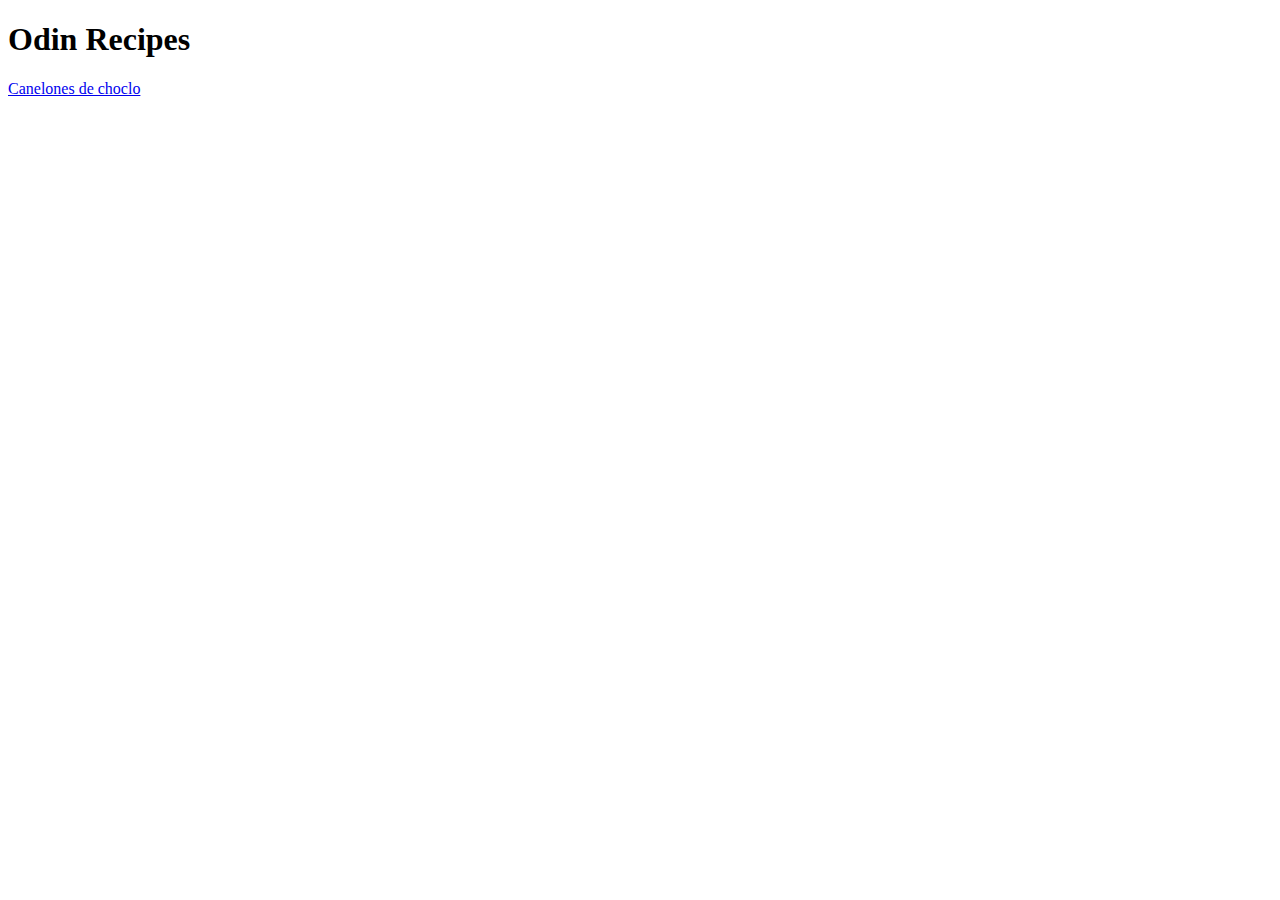
<file: odin-recipes/index.html>
<!DOCTYPE html>
<html lang="en">
<head>
    <meta charset="UTF-8">
    <meta http-equiv="X-UA-Compatible" content="IE=edge">
    <meta name="viewport" content="width=device-width, initial-scale=1.0">
    <title>Odin Recipes</title>
</head>
<body>
    <h1>Odin Recipes</h1>
    <a href="recipes/canelones-de-choclo.html">Canelones de choclo</a>
</body>
</html>
</file>
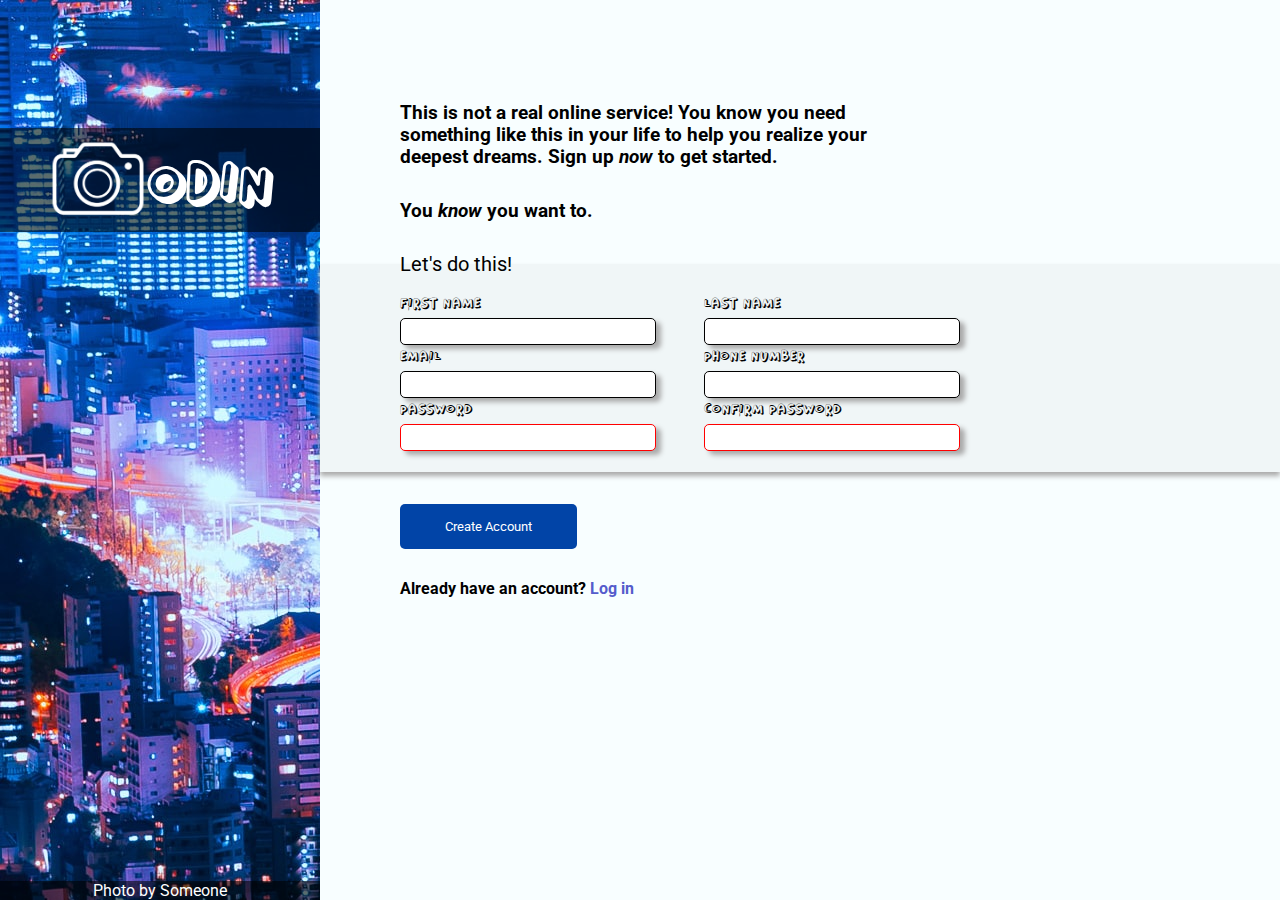
<file: css-exercises/form/index.html>
<!DOCTYPE html>
<html lang="en">
<head>
    <meta charset="UTF-8">
    <meta http-equiv="X-UA-Compatible" content="IE=edge">
    <meta name="viewport" content="width=device-width, initial-scale=1.0">
    <link rel="stylesheet" href="style.css">
    <link rel="stylesheet" href="fonts/stylesheet.css">
    <script src="script.js" defer></script>
    <title>Form Project</title>
</head>
<body>
    <div class="left container">
        <div class="title">
            <img src="logo.png" alt="" class="logo">
            <h1 class="org-name">ODIN</h1>
        </div>
        <footer>
            <p>Photo by Someone</p>
        </footer>
    </div>
    <div class="main container">
        <div class="top-text">
            <div>
                <h3>This is not a real online service! You know you need something like this in your life to help you realize your deepest dreams. Sign up <em>now</em> to get started.</h3>
            </div>
            <div>
                <h3>You <em>know</em> you want to.</h3>
            </div>
        </div>
        <form action="http://httpbin.org/post" method="post">
            <fieldset class="register-form">
                <legend>Let's do this!</legend>
                <div class="col one">
                    <div class="fi">
                        <label for="first-name">First Name</label>
                        <input type="text" name="first-name" id="first-name">
                    </div>
                    <div class="fi">
                        <label for="email">Email</label>
                        <input type="email" name="email" id="email">
                    </div>
                    <div class="fi">
                        <label for="password">Password</label>
                        <input type="password" name="password" id="password" required>        
                        <span class="error"></span>
                    </div>
                </div>
               <div class="col two">          
                   <div class="fi">
                       <label for="last-name">Last Name</label>
                       <input type="text" name="last-name" id="last-name">
                   </div>
                   <div class="fi">
                       <label for="phone-number">Phone Number</label>
                       <input type="tel" name="phone-number" id="phone-number">
                   </div>
                   <div class="fi">
                       <label for="confirm-password">Confirm Password</label>
                       <input type="password" name="confirm-password" id="confirm-password" required>
                   </div>
               </div>
            </fieldset>
            <button type="submit">Create Account</button>
       </form>
       <h4>Already have an account? <a href="#">Log in</a></h4>
    </div>
</body>
</html>
</file>
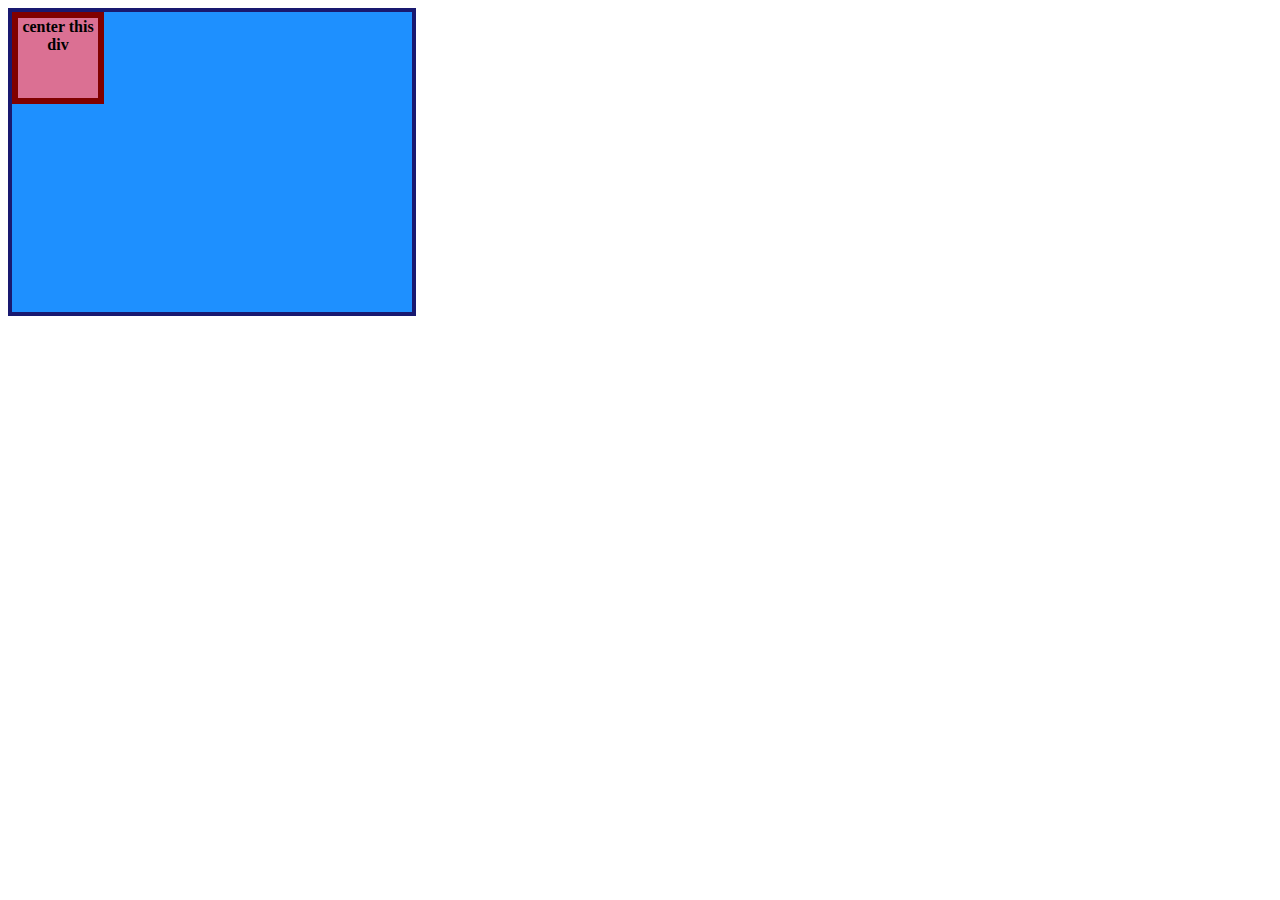
<file: flex/01-flex-center/index.html>
<!DOCTYPE html>
<html lang="en">
  <head>
    <meta charset="UTF-8">
    <meta http-equiv="X-UA-Compatible" content="IE=edge">
    <meta name="viewport" content="width=device-width, initial-scale=1.0">
    <title>CENTER THIS DIV</title>
    <link rel="stylesheet" href="style.css">
  </head>
  <body>
    <div class="container">
      <div class="box">center this div</div>
    </div>
  </body>
</html>
</file>
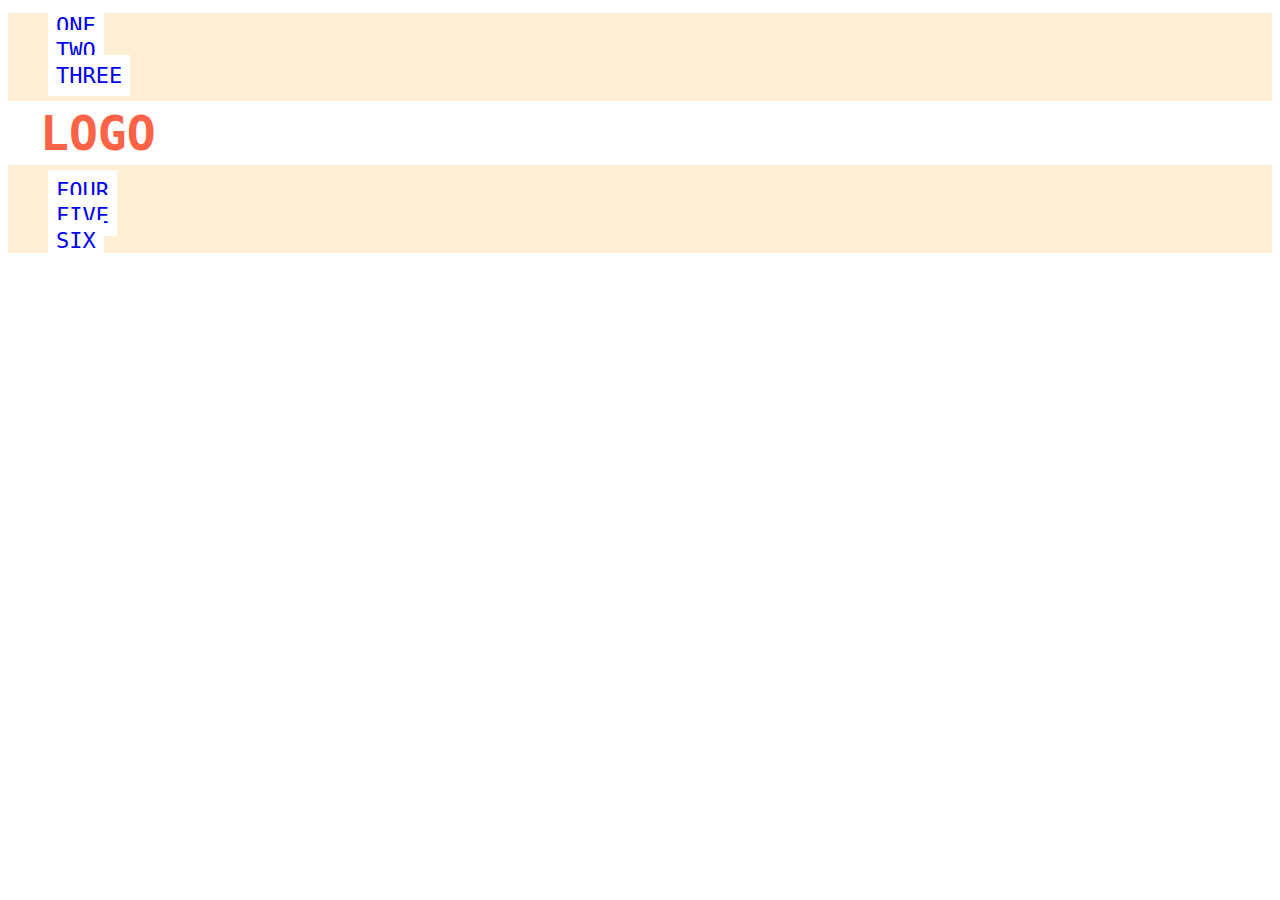
<file: flex/02-flex-header/index.html>
<!DOCTYPE html>
<html lang="en">
  <head>
    <meta charset="UTF-8">
    <meta http-equiv="X-UA-Compatible" content="IE=edge">
    <meta name="viewport" content="width=device-width, initial-scale=1.0">
    <title>Flex Header</title>
    <link rel="stylesheet" href="style.css">
  </head>
  <body>
    <div class="header">
      <div class="left-links">
        <ul>
          <li><a href="#">ONE</a></li>
          <li><a href="#">TWO</a></li>
          <li><a href="#">THREE</a></li>
        </ul>
      </div>
      <div class="logo">LOGO</div>
      <div class="right-links">
        <ul>
          <li><a href="#">FOUR</a></li>
          <li><a href="#">FIVE</a></li>
          <li><a href="#">SIX</a></li>
        </ul>
      </div>
    </div>
  </body>
</html>
</file>
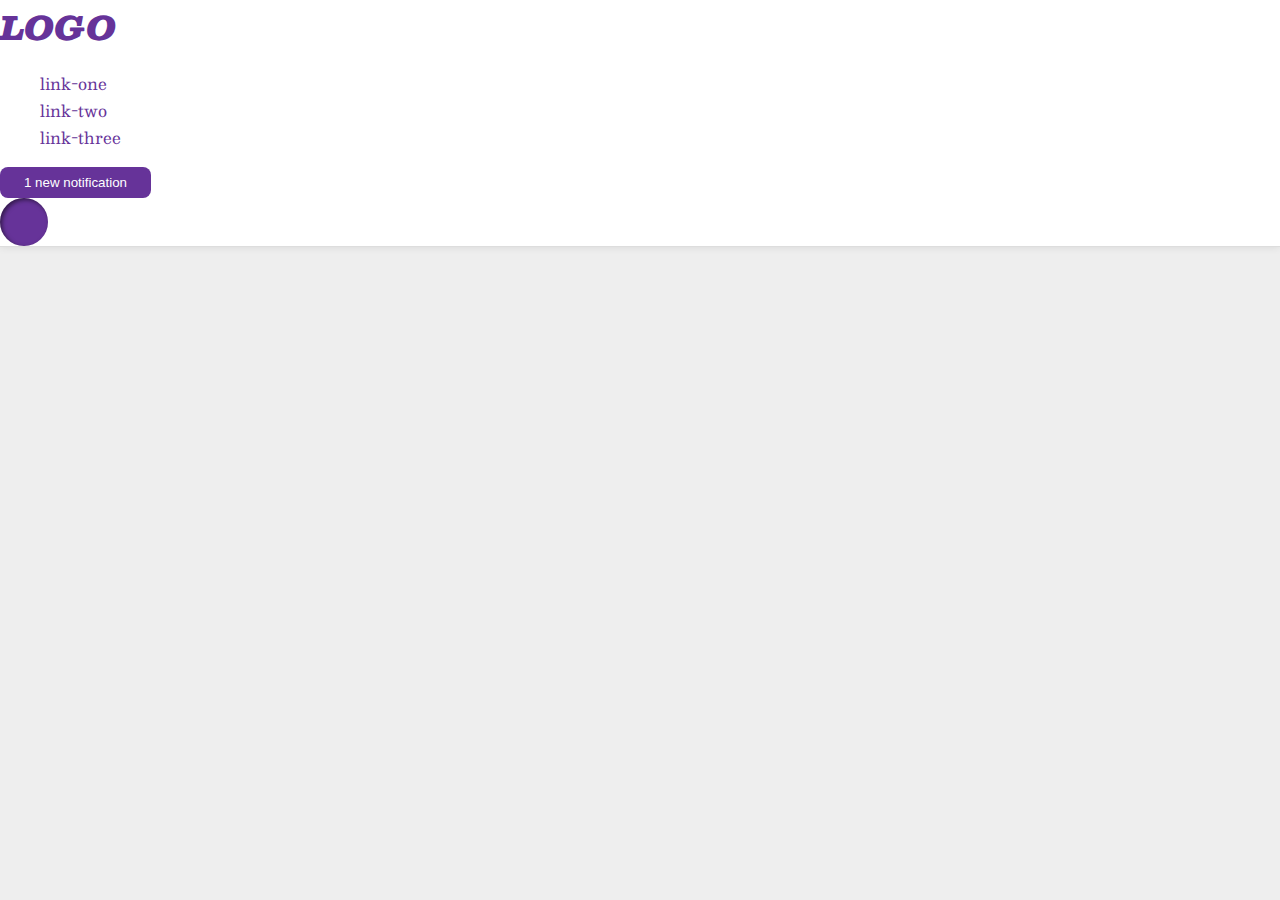
<file: flex/03-flex-header-2/index.html>
<!DOCTYPE html>
<html lang="en">
  <head>
    <meta charset="UTF-8">
    <meta http-equiv="X-UA-Compatible" content="IE=edge">
    <meta name="viewport" content="width=device-width, initial-scale=1.0">
    <title>Flex Header 2</title>
    <link rel="stylesheet" href="style.css">
  </head>
  <body>
    <div class="header">
      <div class="logo">
        LOGO
      </div>
      <ul class="links">
        <li><a href="google.com">link-one</a></li>
        <li><a href="google.com">link-two</a></li>
        <li><a href="google.com">link-three</a></li>
      </ul>
      <button class="notifications">
        1 new notification
      </button>
      <div class="profile-image"></div>
    </div>
  </body>
</html>
</file>
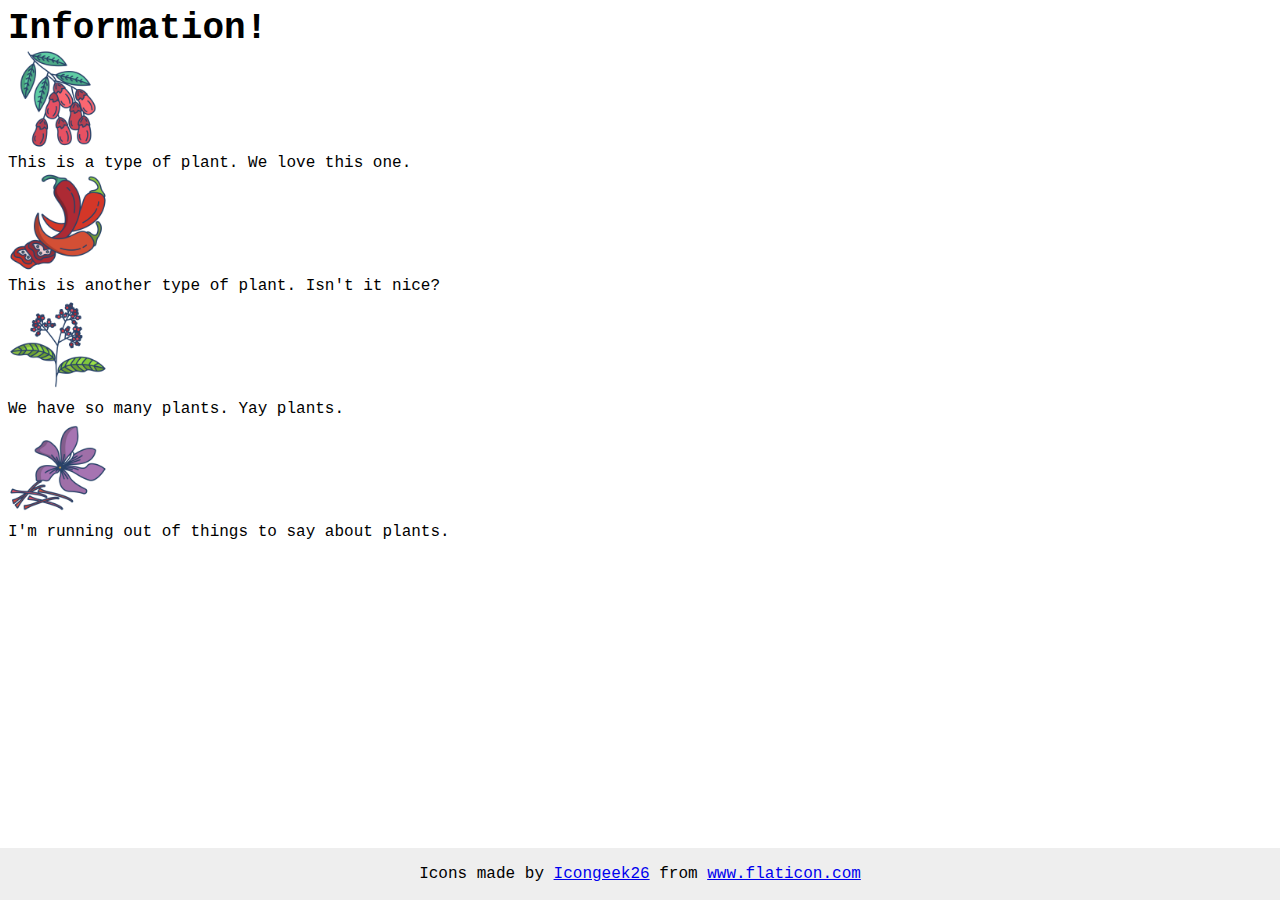
<file: flex/04-flex-information/index.html>
<!DOCTYPE html>
<html lang="en">
  <head>
    <meta charset="UTF-8">
    <meta http-equiv="X-UA-Compatible" content="IE=edge">
    <meta name="viewport" content="width=device-width, initial-scale=1.0">
    <title>Information</title>
    <link rel="stylesheet" href="style.css">
  </head>
  <body>
    <div class="title">Information!</div>

    <img src="./images/barberry.png" alt="barberry">
    <div class="text">This is a type of plant. We love this one.</div>

    <img src="./images/chilli.png" alt="chili">
    <div class="text">This is another type of plant. Isn't it nice?</div>

    <img src="./images/pepper.png" alt="pepper">
    <div class="text">We have so many plants. Yay plants.</div>

    <img src="./images/saffron.png" alt="saffron">
    <div class="text">I'm running out of things to say about plants.</div>

    <!-- disregard this section, it's here to give attribution to the creator of these icons -->
    <div class="footer">
      <div>Icons made by <a href="https://www.flaticon.com/authors/icongeek26" title="Icongeek26">Icongeek26</a> from <a href="https://www.flaticon.com/" title="Flaticon">www.flaticon.com</a></div>
    </div>
  </body>
</html>
</file>
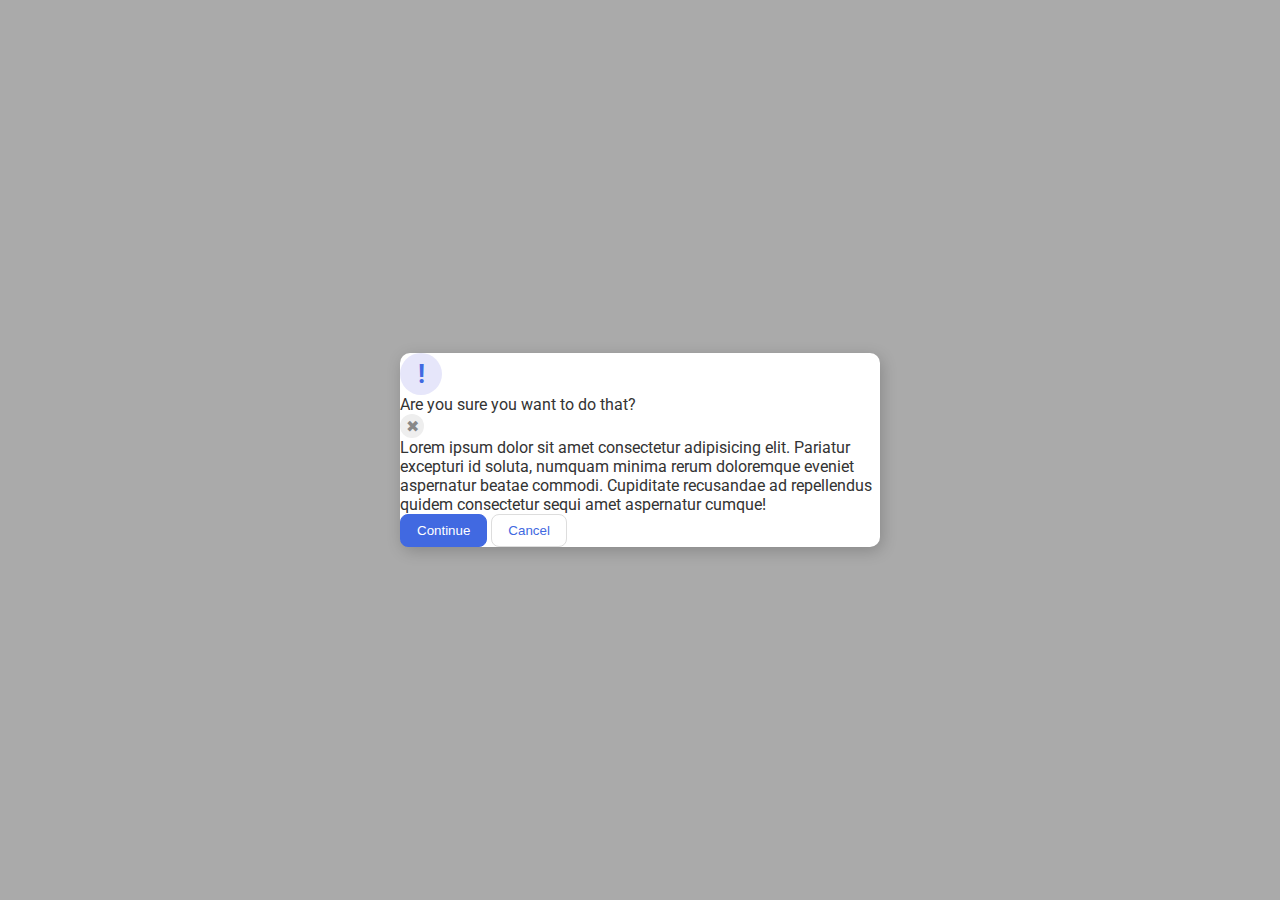
<file: flex/05-flex-modal/index.html>
<!DOCTYPE html>
<html lang="en">
  <head>
    <meta charset="UTF-8">
    <meta http-equiv="X-UA-Compatible" content="IE=edge">
    <meta name="viewport" content="width=device-width, initial-scale=1.0">
    <link rel="stylesheet" href="style.css">
    <title>Modal</title>
  </head>
  <body>
    <div class="modal">
      <div class="icon">!</div>
      <div class="header">Are you sure you want to do that?</div>
      <div class="close-button">✖</div>
      <div class="text">Lorem ipsum dolor sit amet consectetur adipisicing elit. Pariatur excepturi id soluta, numquam minima rerum doloremque eveniet aspernatur beatae commodi. Cupiditate recusandae ad repellendus quidem consectetur sequi amet aspernatur cumque!</div>
      <button class="continue">Continue</button>
      <button class="cancel">Cancel</button>
    </div>
  </body>
</html>
</file>
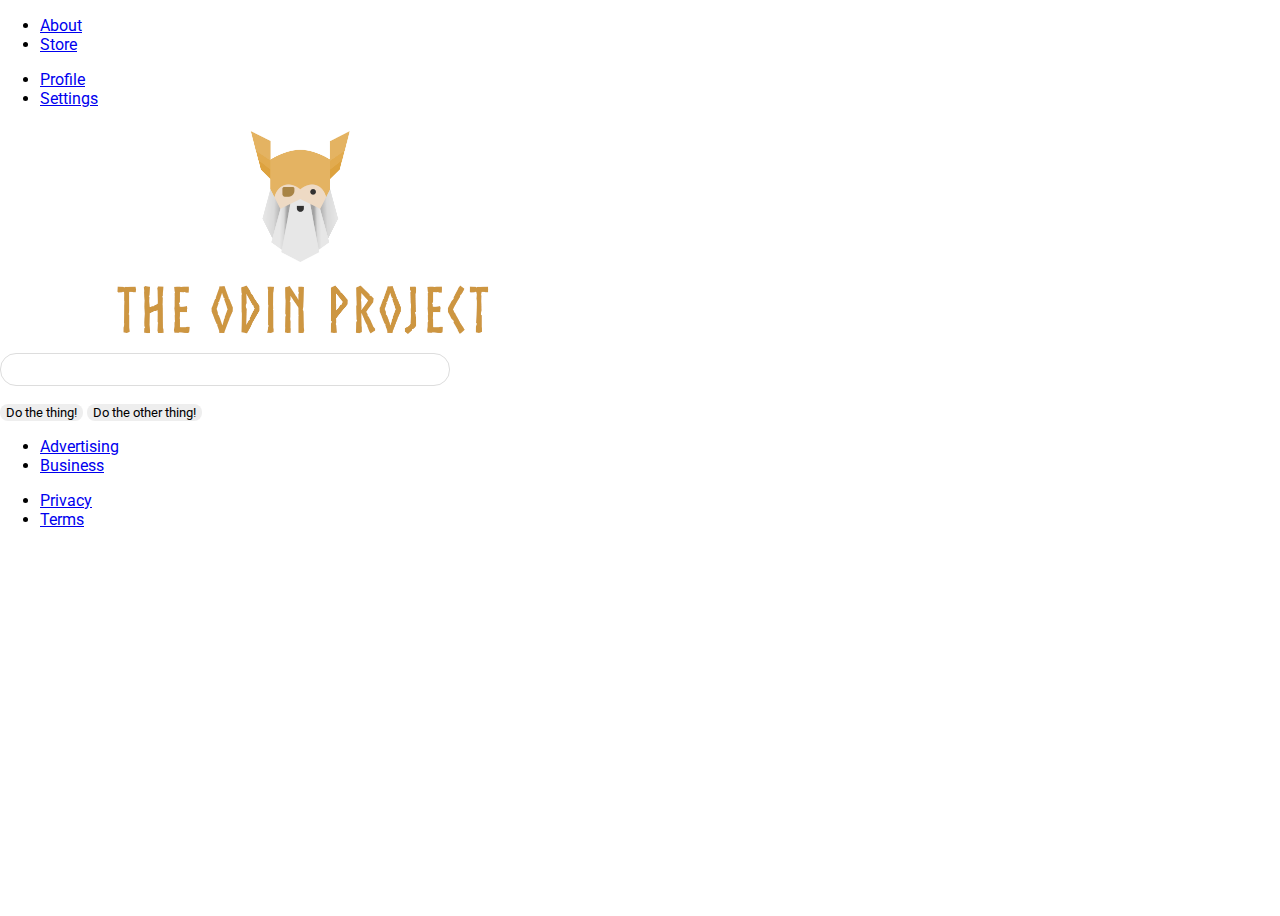
<file: flex/06-flex-layout/index.html>
<!DOCTYPE html>
<html lang="en">
  <head>
    <meta charset="UTF-8">
    <meta http-equiv="X-UA-Compatible" content="IE=edge">
    <meta name="viewport" content="width=device-width, initial-scale=1.0">
    <title>LAYOUT</title>
    <link rel="stylesheet" href="./style.css">
  </head>
  <body>
    <div class="header">
      <ul class="left-links">
        <li><a href="#">About</a></li>
        <li><a href="#">Store</a></li>
      </ul>
      <ul class="right-links">
        <li><a href="#">Profile</a></li>
        <li><a href="#">Settings</a></li>
      </ul>
    </div>
    <div class="content">
      <img src="./logo.png" alt="Project logo. Represents odin with the project name.">
      <div class="input">
        <input type="text">
      </div>
      <div class="buttons">
        <button>Do the thing!</button>
        <button>Do the other thing!</button>
      </div>
    </div>
    <div class="footer">
      <ul class="left-links">
        <li><a href="#">Advertising</a></li>
        <li><a href="#">Business</a></li>
      </ul>
      <ul class="right-links">
        <li><a href="#">Privacy</a></li>
        <li><a href="#">Terms</a></li>
      </ul>
    </div>
  </body>
</html>
</file>
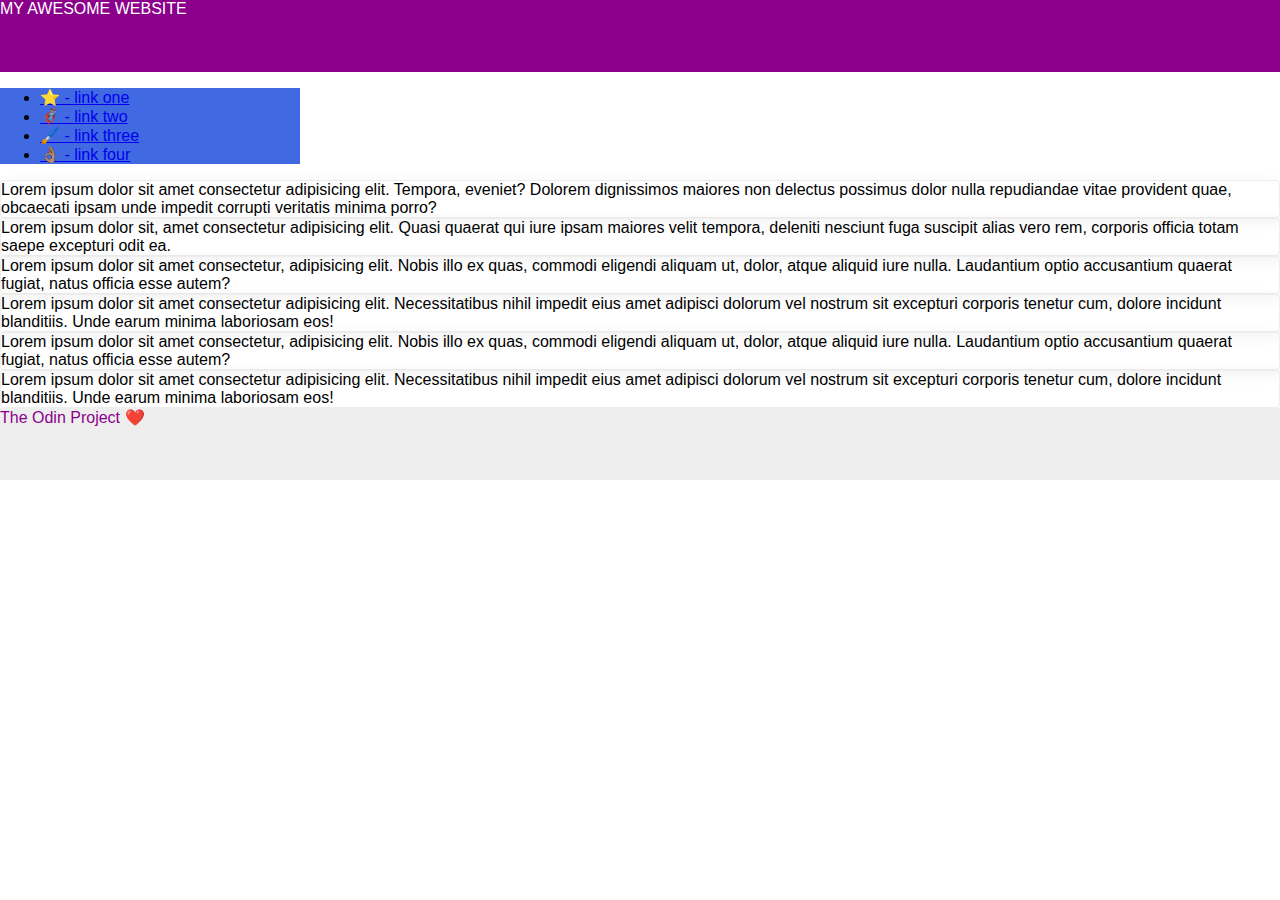
<file: flex/07-flex-layout-2/index.html>
<!DOCTYPE html>
<html lang="en">
  <head>
    <meta charset="UTF-8">
    <meta http-equiv="X-UA-Compatible" content="IE=edge">
    <meta name="viewport" content="width=device-width, initial-scale=1.0">
    <title>The Holy Grail</title>
    <link rel="stylesheet" href="style.css">
  </head>
  <body>
    <div class="header">
      MY AWESOME WEBSITE
    </div>
    
    <div class="sidebar">
      <ul>
        <li><a href="#">⭐ - link one</a></li>
        <li><a href="#">🦸🏽‍♂️ - link two</a></li>
        <li><a href="#">🖌️ - link three</a></li>
        <li><a href="#">👌🏽 - link four</a></li>
      </ul>
    </div>

    <div class="card">Lorem ipsum dolor sit amet consectetur adipisicing elit. Tempora, eveniet? Dolorem dignissimos maiores non delectus possimus dolor nulla repudiandae vitae provident quae, obcaecati ipsam unde impedit corrupti veritatis minima porro?</div>
    <div class="card">Lorem ipsum dolor sit, amet consectetur adipisicing elit. Quasi quaerat qui iure ipsam maiores velit tempora, deleniti nesciunt fuga suscipit alias vero rem, corporis officia totam saepe excepturi odit ea.</div>
    <div class="card">Lorem ipsum dolor sit amet consectetur, adipisicing elit. Nobis illo ex quas, commodi eligendi aliquam ut, dolor, atque aliquid iure nulla. Laudantium optio accusantium quaerat fugiat, natus officia esse autem?</div>
    <div class="card">Lorem ipsum dolor sit amet consectetur adipisicing elit. Necessitatibus nihil impedit eius amet adipisci dolorum vel nostrum sit excepturi corporis tenetur cum, dolore incidunt blanditiis. Unde earum minima laboriosam eos!</div>
    <div class="card">Lorem ipsum dolor sit amet consectetur, adipisicing elit. Nobis illo ex quas, commodi eligendi aliquam ut, dolor, atque aliquid iure nulla. Laudantium optio accusantium quaerat fugiat, natus officia esse autem?</div>
    <div class="card">Lorem ipsum dolor sit amet consectetur adipisicing elit. Necessitatibus nihil impedit eius amet adipisci dolorum vel nostrum sit excepturi corporis tenetur cum, dolore incidunt blanditiis. Unde earum minima laboriosam eos!</div>
    
    <div class="footer">
      The Odin Project ❤️
    </div>
  </body>
</html>
</file>
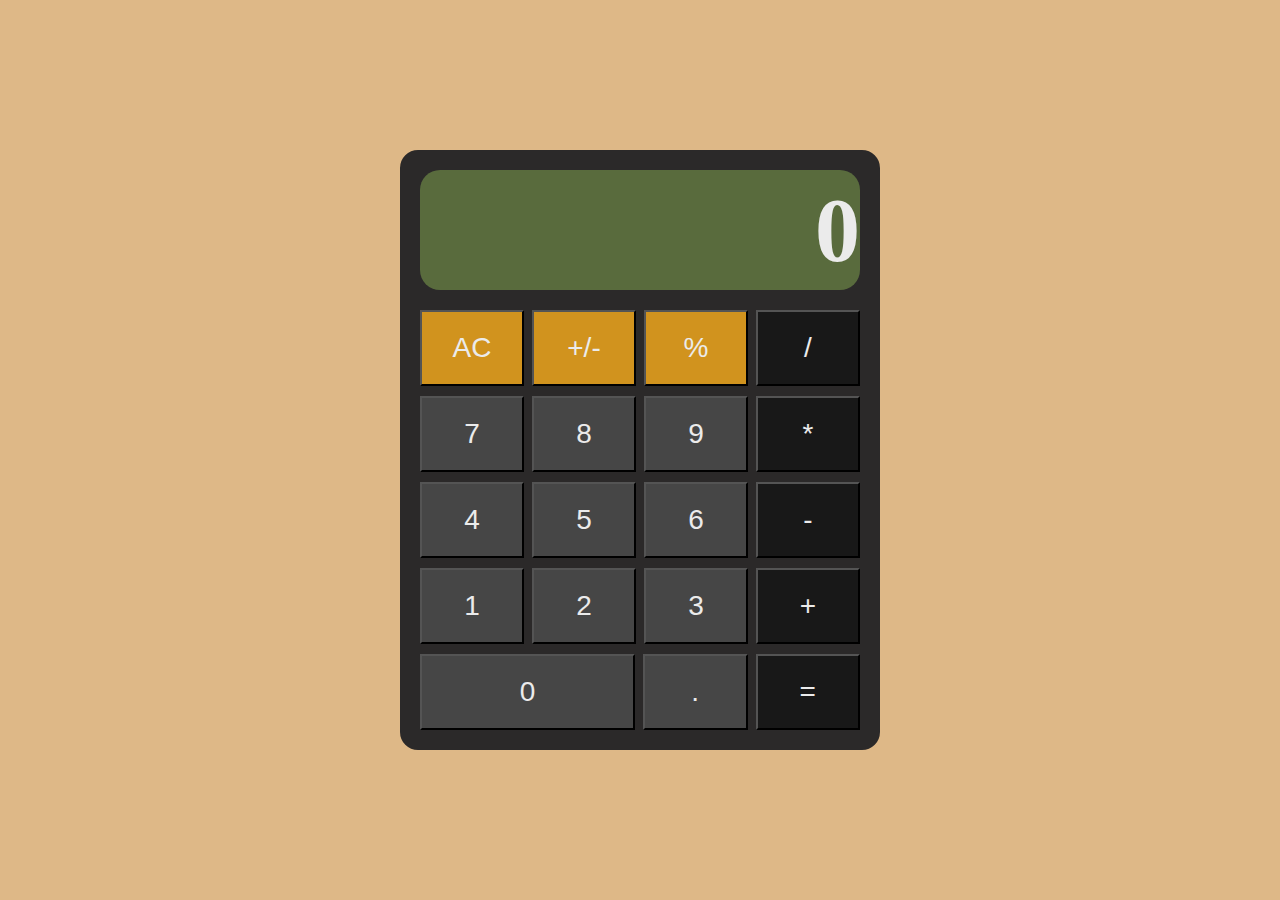
<file: javascript/calculator/index.html>
<!DOCTYPE html>
<html lang="en">
<head>
    <meta charset="UTF-8">
    <meta http-equiv="X-UA-Compatible" content="IE=edge">
    <meta name="viewport" content="width=device-width, initial-scale=1.0">
    <script src="script.js" defer></script>
    <link rel="stylesheet" href="style.css">
    <title>Cool Calculator!</title>
</head>
<body>
    <div class="calculator">
        <div class="display">
            <h1>0</h1>
        </div>
        <div class="btn-grid">
            <div class="first row">
                <button class="AC-btn" id="ac-btn">AC</button>
                <button class="plus-minus-btn">+/-</button>
                <button class="percentage-btn">%</button>
                <button class="operation division-btn">/</button>
            </div>
            <div class="second row">
                <button id="seven-btn" class="number">7</button>
                <button id="eight-btn" class="number">8</button>
                <button clidass="nine-btn" class="number">9</button>
                <button class="operation product-btn">*</button>
            </div>
            <div class="third row">
                <button id="four-btn" class="number">4</button>
                <button id="five-btn" class="number">5</button>
                <button id="six-btn" class="number">6</button>
                <button class="operation subtract-btn">-</button>
            </div>
            <div class="fourth row">
                <button id="one-btn" class="number">1</button>
                <button id="two-btn" class="number">2</button>
                <button id="three-btn" class="number">3</button>
                <button class="operation plus-btn">+</button>
            </div>
            <div class="fifth row">
                <button id="zero-btn" class="number">0</button>
                <button class="dot-btn">.</button>
                <button class="operation equal-btn">=</button>
            </div>
        </div>
    </div>
</body>
</html>
</file>
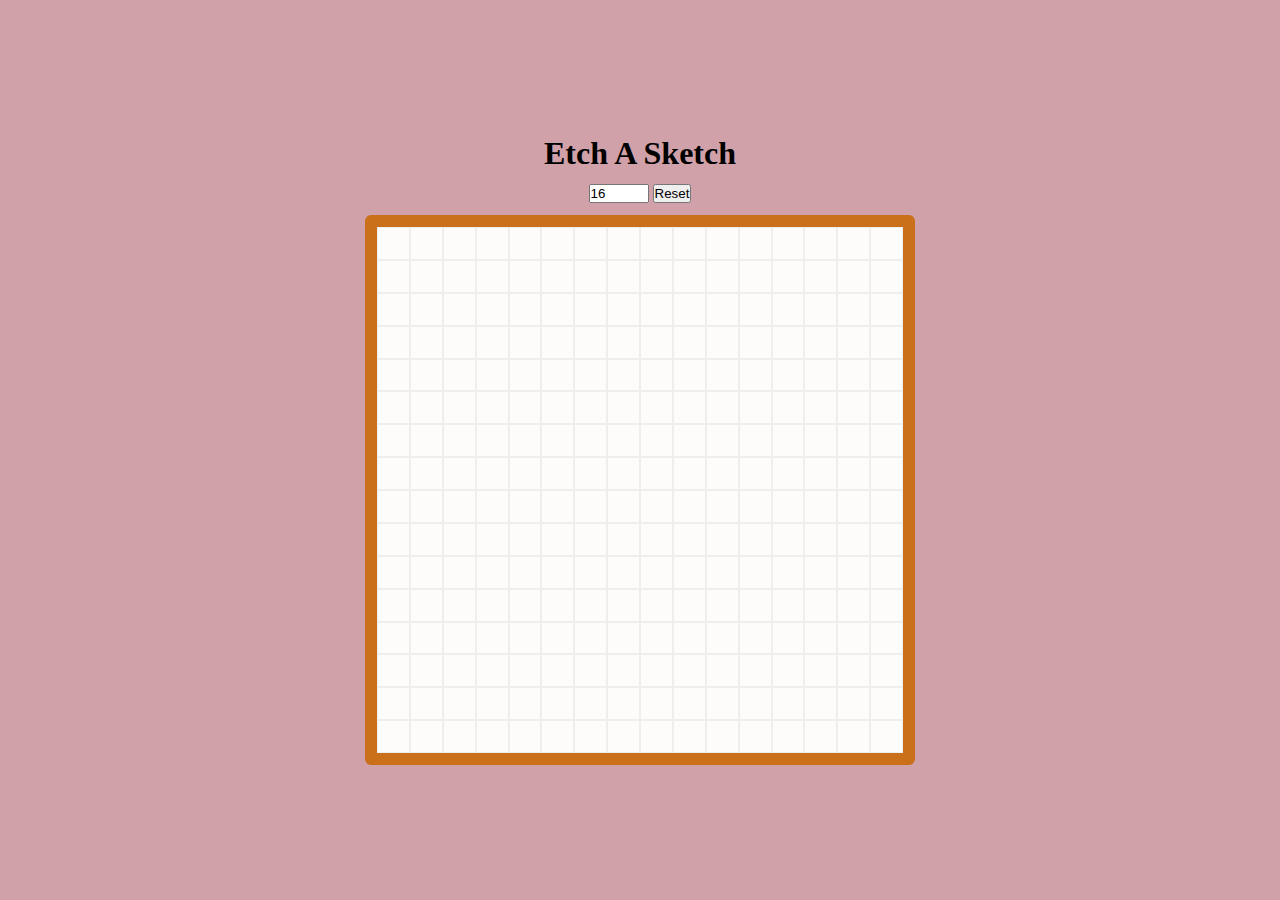
<file: javascript/etch-a-sketch/index.html>
<!DOCTYPE html>
<html lang="en">
<head>
    <meta charset="UTF-8">
    <meta http-equiv="X-UA-Compatible" content="IE=edge">
    <meta name="viewport" content="width=device-width, initial-scale=1.0">
    <script src="script.js" defer></script>
    <link rel="stylesheet" href="style.css">
    <title>Etch A Sketch</title>
</head>
<body>
    <h1>Etch A Sketch</h1>
    <div class="inputs">
        <input type="number" id="grid-size" min="0" max="100" value="16" onchange="createGrid()">
        <button id="reset-grid-btn">Reset</button>
    </div>
    <div class="grid-container" id="grid"></div>
</body>
</html>
</file>
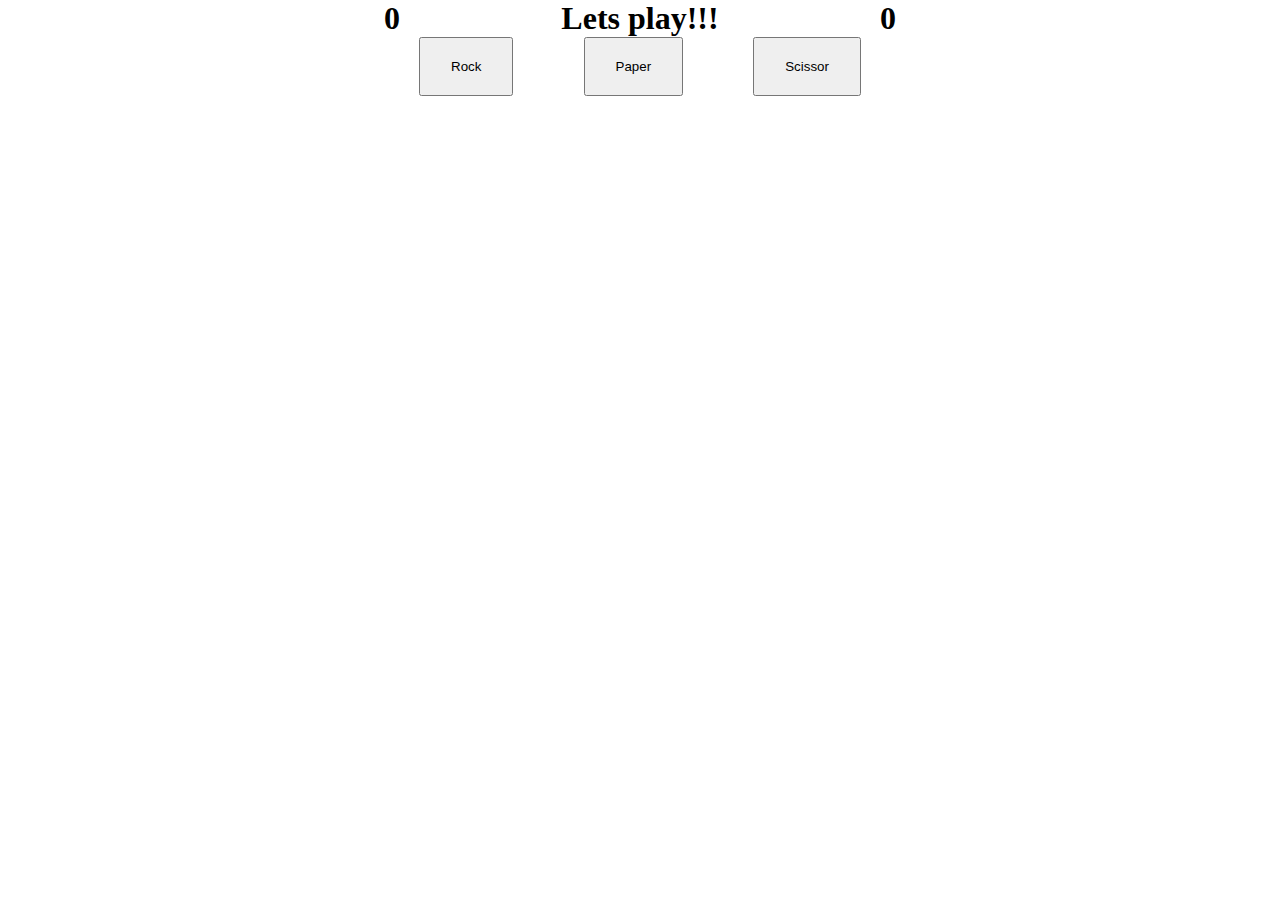
<file: javascript/rock-paper-scissor/index.html>
<!DOCTYPE html>
<html lang="en">
<head>
    <meta charset="UTF-8">
    <meta http-equiv="X-UA-Compatible" content="IE=edge">
    <meta name="viewport" content="width=device-width, initial-scale=1.0">
    <script src="script.js" defer></script>
    <link rel="stylesheet" href="style.css">
    <title>Rock Paper Scissor</title>
</head>
<body>
    <header class="container">
        <h1 class="score" id="player-score">0</h1>
        <h1 id="result">Lets play!!!</h1>
        <h1 class="score" id="computer-score">0</h1>
    </header>
    <main class="container">
        <div class="rps-buttons">
            <button id="rock-btn">Rock</button>
            <button id="paper-btn">Paper</button>
            <button id="scissor-btn">Scissor</button>
        </div>
    </main>
</body>
</html>
</file>
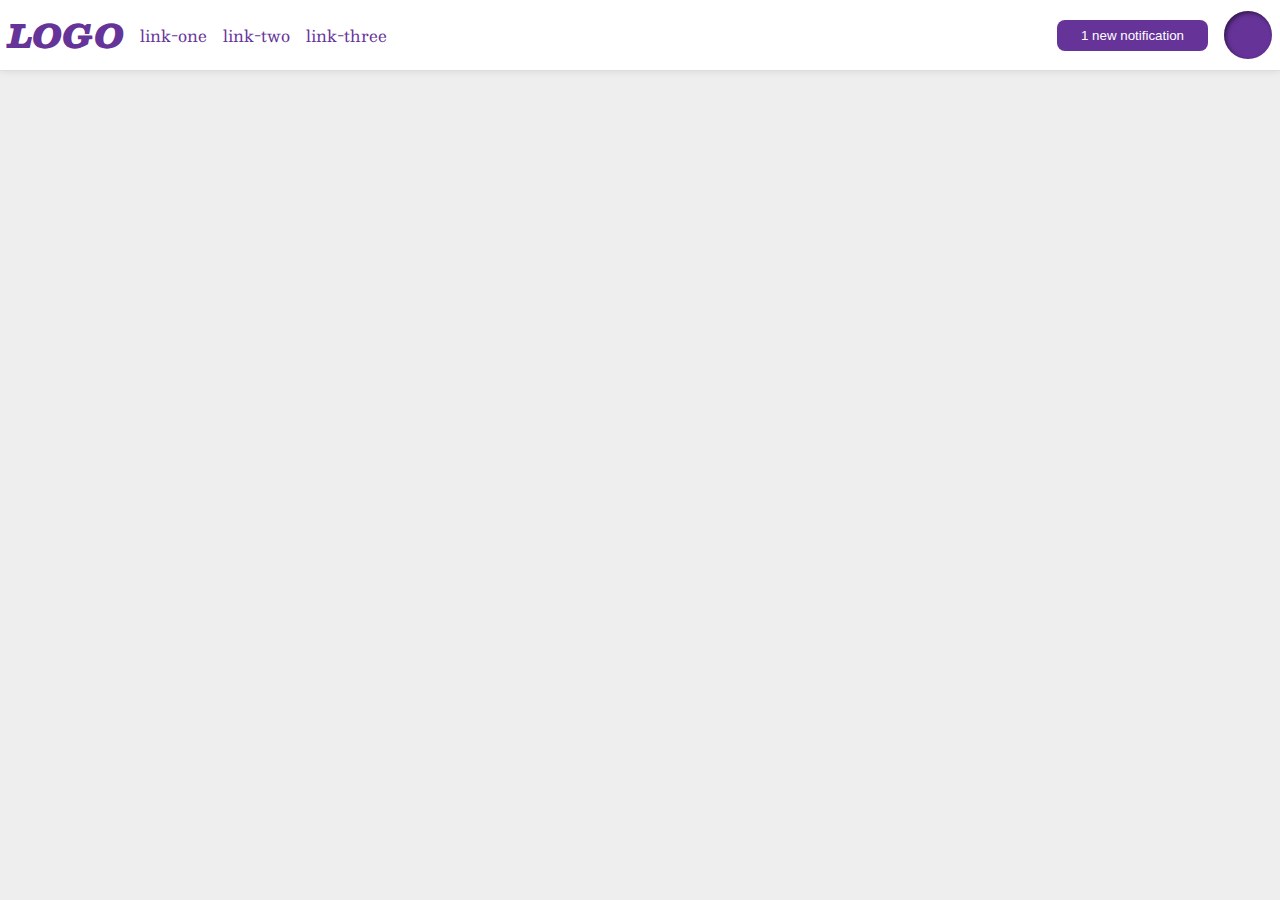
<file: css-exercises/flex/03-flex-header-2/index.html>
<!DOCTYPE html>
<html lang="en">
  <head>
    <meta charset="UTF-8">
    <meta http-equiv="X-UA-Compatible" content="IE=edge">
    <meta name="viewport" content="width=device-width, initial-scale=1.0">
    <title>Flex Header 2</title>
    <link rel="stylesheet" href="style.css">
  </head>
  <body>
    <div class="header">
      <div class="left-side">
        <div class="logo">
          LOGO
        </div>
        <ul class="links">
          <li><a href="google.com">link-one</a></li>
          <li><a href="google.com">link-two</a></li>
          <li><a href="google.com">link-three</a></li>
        </ul>
      </div>
      <div class="right-side">
        <button class="notifications">
          1 new notification
        </button>
        <div class="profile-image"></div>
      </div>
    </div>
  </body>
</html>
</file>
<file: css-exercises/form/style.css>
@import url('https://fonts.googleapis.com/css2?family=Roboto:ital,wght@0,400;0,900;1,300&display=swap');

*{
    margin: 0;
    padding: 0;
    box-sizing: border-box;
   font-family: 'Roboto';
}

body{
    display: flex;
    width: 100vw;
    height: 100vh;
    background-color: rgba(209,248,255,0.15);
}
.container{
    padding-top: 10%;
}
.left{
    display: flex;
    flex-direction: column;
    justify-content: space-between;
    flex: 1;
    background-image: url(background.jpg);
}
.title{
    display: flex;
    justify-content: center;
    align-items: center;
    background-color: rgba(0, 0, 0, 0.57);
    padding: 10px 0;
}
.logo{
    filter: invert(100%) sepia(52%) saturate(2%) hue-rotate(282deg) brightness(109%) contrast(101%);
    width: 100px;
}
.org-name{
    color: white;
    font-size: 4rem;
    font-family: 'gemini_moonregular';
}
footer{
    color: white;
    text-align: center;
    background-color:  rgba(0, 0, 0, 0.57);
}
.main{
    display: flex;
    flex-direction: column;
    padding-top: 8%;
    flex: 3;
    gap: 30px;
}
.top-text, legend, .col.one, button, h4{
    margin-left: 5rem;
}
.top-text{
    display: flex;
    flex-direction: column;
    width: 55%;
    gap: 2rem;
}
legend{
    font-size: 20px;
    font-weight: 400;
}
.register-form{
    display: flex;
    flex-direction: row;
    background-color: rgba(0, 0, 0, 0.03);
    border: 0;
    box-shadow: 0px 4px 5px #aaaaaa;
    padding: 1rem 0;
    gap: 3rem;
    margin-bottom: 2rem;
}
.col{
    width: 16rem;
}
.fi{
    display: flex;
    flex-direction: column;
    text-transform: uppercase;
    gap: 5px;
}
.fi label{
    font-family: 'gemini_moonregular';
}
.fi input{
    border: 1px solid;
    border-radius: 5px;
    padding: 5px 0;
    box-shadow: 5px 4px 5px #aaaaaa;
}
.fi input:focus{
    border-color: #0144a7;
    outline: none;
}
button{
    color: white;
    background-color: #0144a7;
    border: none;
    padding: 15px 45px;
    border-radius: 5px;
    cursor: pointer;
}
a {
    color: #555ccc;
    text-decoration: none;
}

input[type=password]:valid{
    border-color: green;
}
input[type=password]:invalid{
    border-color: red;
}
.error {
  font-size: 70%;
  color: red;
  text-transform: none;
}
</file>
<file: css-exercises/form/fonts/stylesheet.css>
/*! Generated by Font Squirrel (https://www.fontsquirrel.com) on August 21, 2022 */



@font-face {
    font-family: 'gemini_moonregular';
    src: url('gemini_moon-webfont.woff2') format('woff2'),
         url('gemini_moon-webfont.woff') format('woff');
    font-weight: normal;
    font-style: normal;

}
</file>
<file: flex/01-flex-center/style.css>
.container {
  background: dodgerblue;
  border: 4px solid midnightblue;
  width: 400px;
  height: 300px;
}

.box {
  background: palevioletred;
  font-weight: bold;
  text-align: center;
  border: 6px solid maroon;
  width: 80px;
  height: 80px;
}
</file>
<file: flex/02-flex-header/style.css>
.header  {
  font-family: monospace;
  background: papayawhip;
}

.logo {
  font-size: 48px;
  font-weight: 900;
  color: tomato;
  background: white;
  padding: 4px 32px;
}

ul {
  /* this removes the dots on the list items*/
  list-style-type: none;
}

a {
  font-size: 22px;
  background: white;
  padding: 8px;
  /* this removes the line under the links */
  text-decoration: none;
}
</file>
<file: flex/03-flex-header-2/style.css>
/* this is some magical font-importing.  
you'll learn about it later. */
@import url('https://fonts.googleapis.com/css2?family=Besley:ital,wght@0,400;1,900&display=swap');

body {
  margin: 0;
  background: #eee;
  font-family: Besley, serif;
}

.header {
  background: white;
  border-bottom: 1px solid #ddd;
  box-shadow: 0 0 8px rgba(0,0,0,.1);
}

.profile-image {
  background: rebeccapurple;
  box-shadow: inset 2px 2px 4px rgba(0,0,0,.5);
  border-radius: 50%;
  width: 48px;
  height: 48px;
}

.logo {
  color: rebeccapurple;
  font-size: 32px;
  font-weight: 900;
  font-style: italic;
}

button {
  border: none;
  border-radius: 8px;
  background: rebeccapurple;
  color: white;
  padding: 8px 24px;
}

a {
  /* this removes the line under our links */
  text-decoration: none;
  color: rebeccapurple;
}

ul {
  list-style-type: none;
}
</file>
<file: flex/04-flex-information/style.css>
body {
  font-family: 'Courier New', Courier, monospace;
}

img {
  width: 100px;
  height: 100px;
}

.title {
  font-size: 36px;
  font-weight: 900;
}

/* do not edit this footer */
.footer {
  position: fixed;
  bottom: 0;
  left: 0;
  right: 0;
  height: 52px;
  display: flex;
  align-items: center;
  justify-content: center;
  background: #eee;
}
</file>
<file: flex/05-flex-modal/style.css>
@import url('https://fonts.googleapis.com/css2?family=Roboto:wght@400;700&display=swap');

html, body {
  height: 100%;
}

body {
  font-family: Roboto, sans-serif;
  margin: 0;
  background: #aaa;
  color: #333;
  /* I'll give you this one for free lol */
  display: flex;
  align-items: center;
  justify-content: center;
}

.modal {
  background: white;
  width: 480px;
  border-radius: 10px;
  box-shadow: 2px 4px 16px rgba(0,0,0,.2);
}

.icon {
  color: royalblue;
  font-size: 26px;
  font-weight: 700;
  background: lavender;
  width: 42px;
  height: 42px;
  border-radius: 50%;
  display: flex;
  align-items: center;
  justify-content: center;
}

.close-button {
  background: #eee;
  border-radius: 50%;
  color: #888;
  font-weight: 400;
  font-size: 16px;
  height: 24px;
  width: 24px;
  display: flex;
  align-items: center;
  justify-content: center;
}

button {
  padding: 8px 16px;
  border-radius: 8px;
}

button.continue {
  background: royalblue;
  border: 1px solid royalblue;
  color: white;
}

button.cancel {
  background: white;
  border: 1px solid #ddd;
  color: royalblue;
}
</file>
<file: flex/06-flex-layout/style.css>
@import url('https://fonts.googleapis.com/css2?family=Roboto:wght@400;700&display=swap');

body {
  height: 100vh;
  margin: 0;
  overflow: hidden;
  font-family: Roboto, sans-serif;
}

img {
  width: 600px;
}

button {
  font-family: Roboto, sans-serif;
  border: none;
  border-radius: 8px;
  background: #eee;
}

input {
  border: 1px solid #ddd;
  border-radius: 16px;
  padding: 8px 24px;
  width: 400px;
  margin-bottom: 16px;
}
</file>
<file: flex/07-flex-layout-2/style.css>
body {
  font-family: -apple-system, BlinkMacSystemFont, 'Segoe UI', Roboto, Oxygen, Ubuntu, Cantarell, 'Open Sans', 'Helvetica Neue', sans-serif;
  margin: 0;
  min-height: 100vh;
}

.header {
  height: 72px;
  background: darkmagenta;
  color: white;
}

.footer {
  height: 72px;
  background: #eee;
  color: darkmagenta;
}

.sidebar {
  width: 300px;
  background: royalblue;
}

.card {
  border: 1px solid #eee;
  box-shadow: 2px 4px 16px rgba(0,0,0,.06);
  border-radius: 4px;
}
</file>
<file: javascript/calculator/style.css>
*{
    box-sizing: border-box;
    padding: 0;
    margin: 0;
    color: rgb(235, 235, 235);
}
body{
    display: flex;
    justify-content: center;
    align-items: center;
    height: 100vh;
    background-color: burlywood;
}
.calculator{
    width: 480px;
    background-color: rgb(43, 41, 41);
    border: 20px rgb(43, 41, 41) solid;
    border-radius: 18px;
    gap: 120px;
}
.display{
    display: flex;
    justify-content: end;
    align-items: center;
    height: 120px;
    background-color: rgb(89, 107, 61);
    border-radius: 20px;
    margin-bottom: 20px;
}
h1{
    font-size: 90px;
 }
.btn-grid{
    gap: 10px;
    display: grid;
}
.row{
    display: grid;
    gap: 8px;
    grid-auto-flow: column;
    grid-template-columns: 1fr 1fr 1fr 1fr;
}
.row button{
    padding: 20px;
    width: 100%;
    font-size: 28px;
    background-color: rgb(70, 70, 70);
}
.first.row button{
    background-color: rgb(209, 147, 30);
}
.fifth.row{
    grid-template-columns: 215px 1fr 1fr;
}

.row button.operation{
    background-color: rgb(24, 24, 24);
}
</file>
<file: javascript/etch-a-sketch/style.css>
:root {
    --grid-cols: 1;
    --grid-rows: 1;
}
  

*{
    margin: 0;
    padding: 0;
    box-sizing: border-box;
}
body{
    background-color: rgb(209, 161, 169);
    display: flex;
    justify-content: center;
    height: 100vh;
    align-items: center;
    flex-direction: column;
    gap: 12px;
}
.grid-container{
    display: grid;
    background-color: #ffffff;
    grid-template-rows: repeat(var(--grid-rows), auto);
    grid-template-columns: repeat(var(--grid-cols), auto);
    width: 550px;
    height: 550px;
    border: 12px rgb(202, 112, 27) solid;
    border-radius: 6px;
}
.block{
    background-color: rgb(253, 224, 224);
    opacity: 0.1;
    border: 1px solid rgb(100, 100, 100);
}
</file>
<file: javascript/rock-paper-scissor/style.css>
* {
    box-sizing: border-box;
    margin: 0;
    padding: 0;
}
body{
    width: 100vw;
    
}
.container{
    width: 40%;
    display: flex;
    margin: 0 auto;
}
header{
    display: flex;
    justify-content: space-between;
}
.rps-buttons{
    display: flex;
    width: 100%;
    justify-content: space-around;
}
.rps-buttons button{
    padding: 20px 30px;
}
</file>
<file: css-exercises/flex/03-flex-header-2/style.css>
/* this is some magical font-importing.  
you'll learn about it later. */
@import url('https://fonts.googleapis.com/css2?family=Besley:ital,wght@0,400;1,900&display=swap');

body {
  margin: 0;
  background: #eee;
  font-family: Besley, serif;
}

.header {
  background: white;
  border-bottom: 1px solid #ddd;
  box-shadow: 0 0 8px rgba(0,0,0,.1);

  display: flex;
  justify-content: space-between;
  padding: 8px;
}

.profile-image {
  background: rebeccapurple;
  box-shadow: inset 2px 2px 4px rgba(0,0,0,.5);
  border-radius: 50%;
  width: 48px;
  height: 48px;
}

.logo {
  color: rebeccapurple;
  font-size: 32px;
  font-weight: 900;
  font-style: italic;
}

button {
  border: none;
  border-radius: 8px;
  background: rebeccapurple;
  color: white;
  padding: 8px 24px;
}

a {
  /* this removes the line under our links */
  text-decoration: none;
  color: rebeccapurple;
}

ul {
  list-style-type: none;
  display: flex;
  margin: 0;
  padding: 0;
  gap: 16px;
}

.left-side, .right-side{
  display: flex;
  justify-content: right;
  align-items: center;
  gap: 16px;
}
</file>
